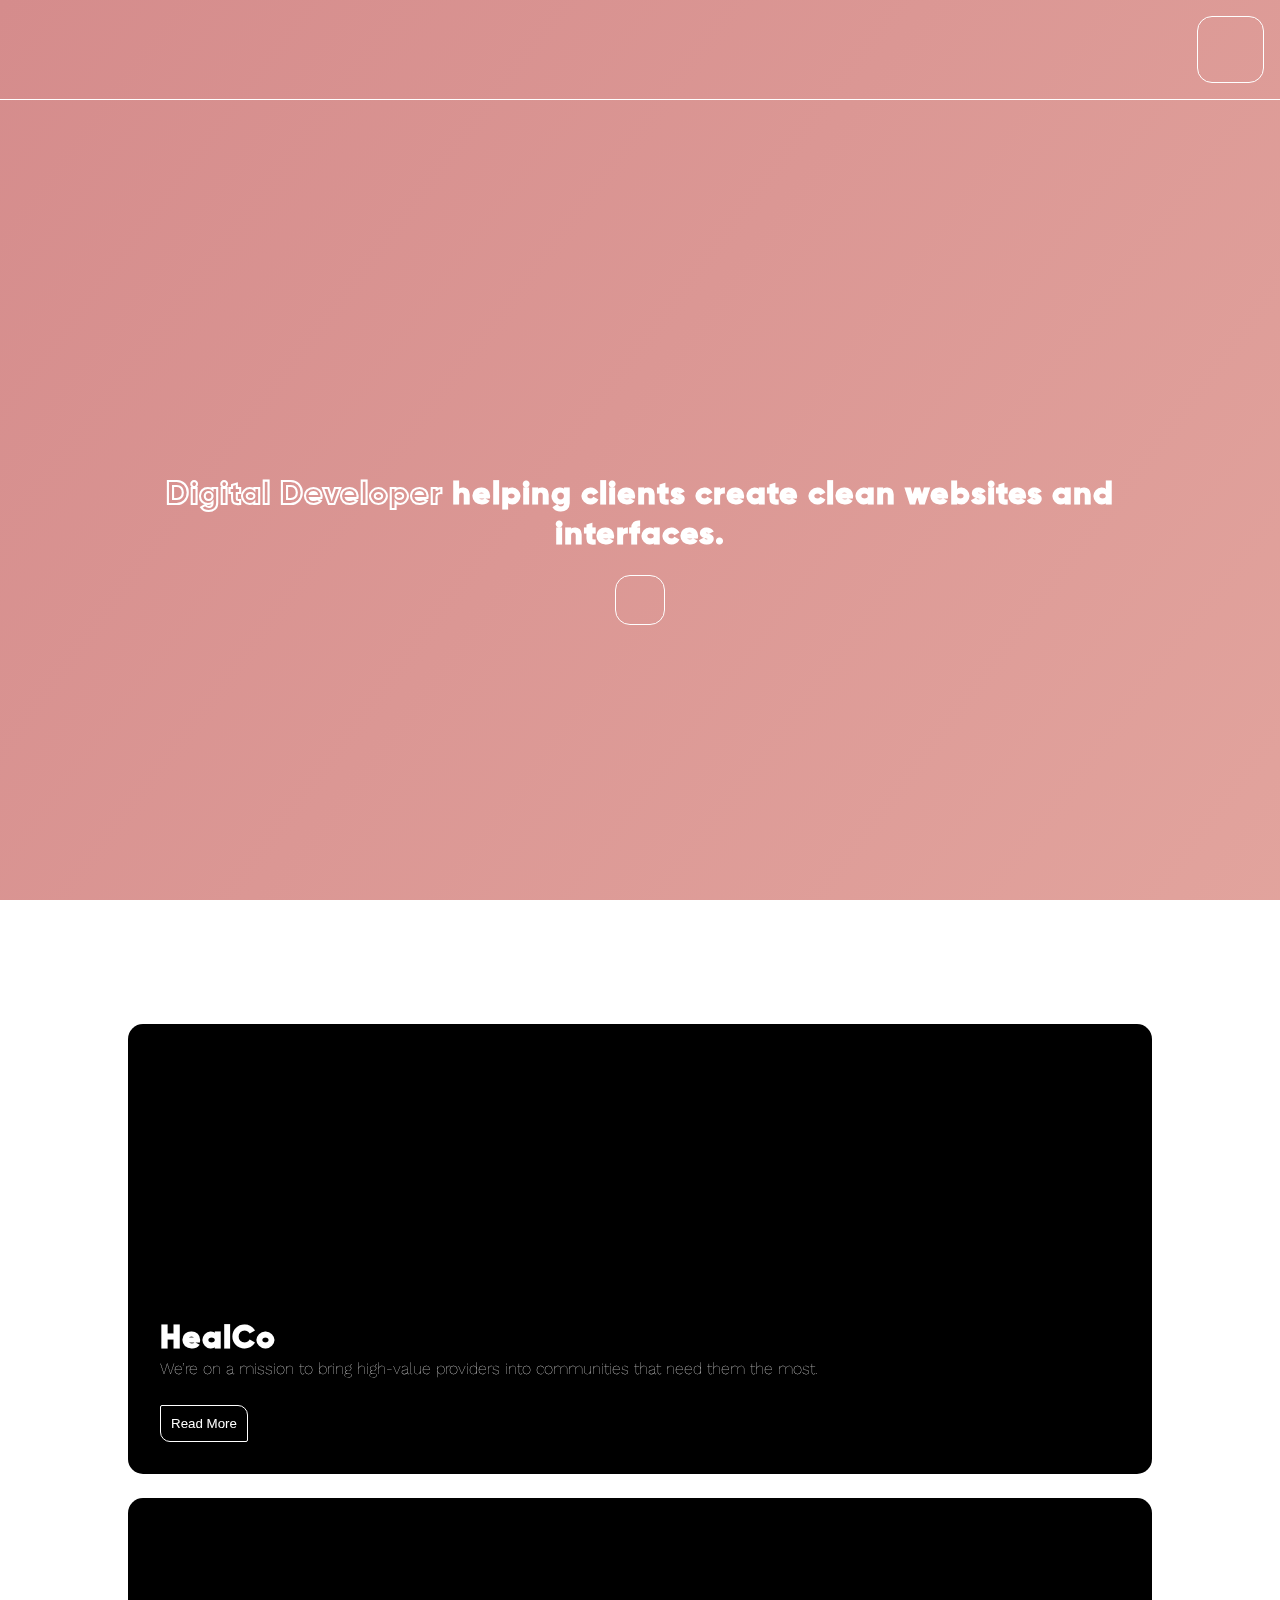
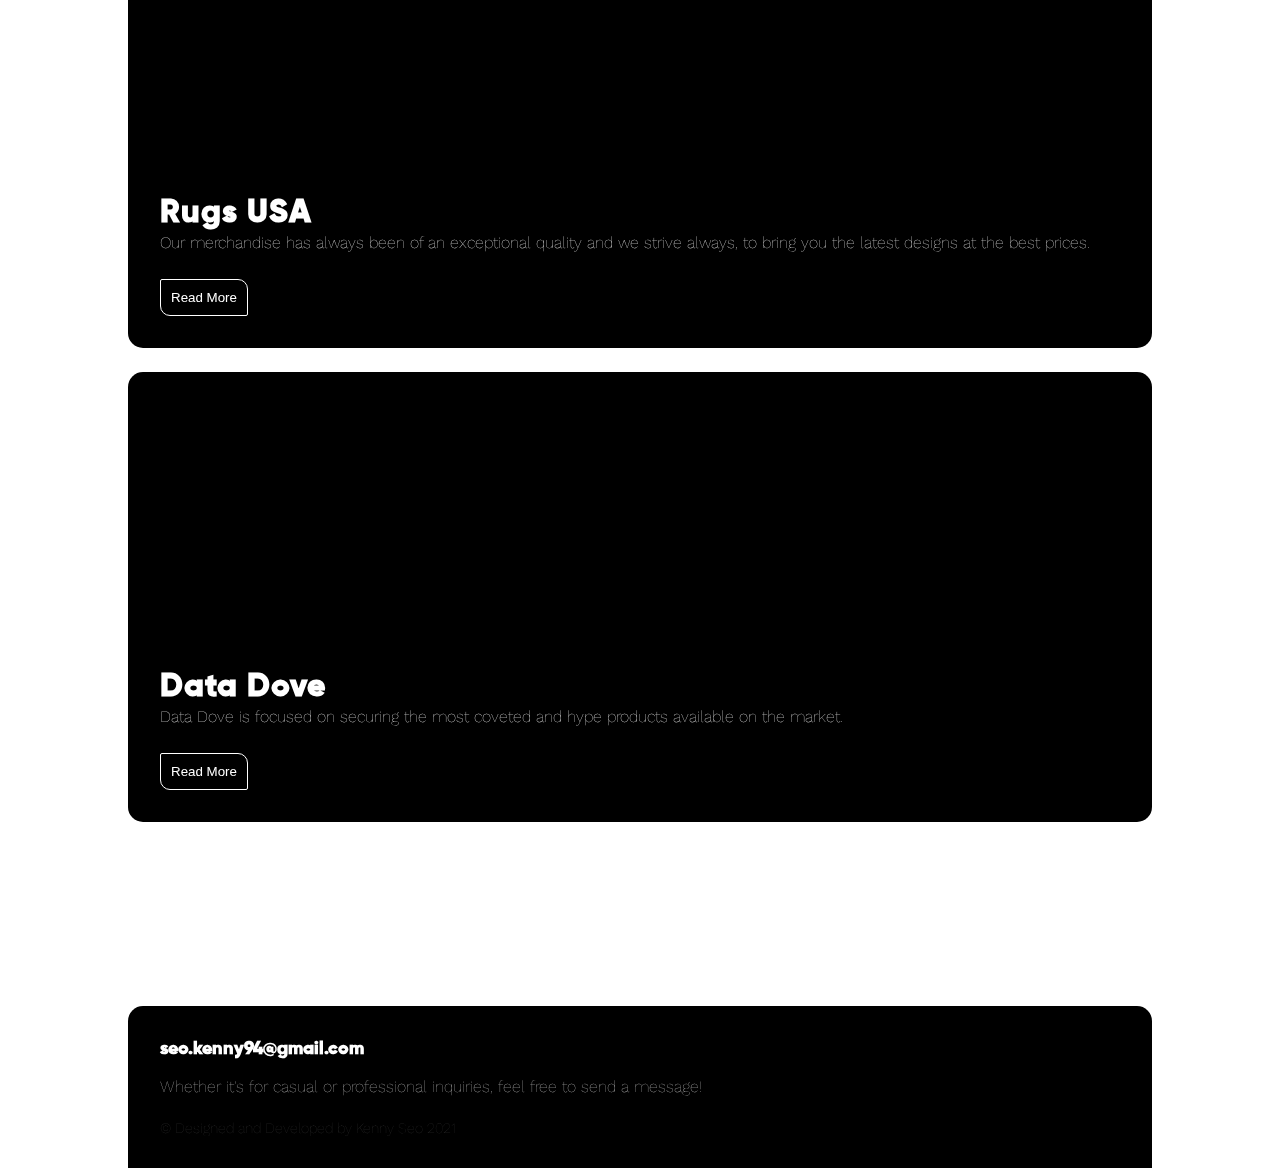
<file: index.html>
<!DOCTYPE html>
<html>
    <head>
        <title>Kenny Seo | Digital Developer</title>
        <link href="css/main.css" rel="stylesheet">
        <meta name="viewport" content="width=device-width, initial-scale=1.0">
    </head>
    
    <body>
        <div id="gradient"></div>

        <nav class="nav">
            <div class="nav_mobile">
            </div>
        </nav>
        
        <div id="container" class="container main_container">

            <section class="hero">

                <div class="hero_main">
                    <h1 class="hero_main-header"><span class="outline">Digital Developer</span> helping clients create clean websites and interfaces.</h1>
                    <div class="hero_main-box">
                        <button input="button" class="hero_main-button"></button>
                    </div>
                </div>

            </section>

            <!-- Work Section -->
            <section class="work">

                <!-- HealCo -->
                <a href="healco.html">
                    <div class="work_box">
                        <div class="work_box-text">
                            <h2 class="work_box-text-header">
                            HealCo
                            </h2>
                            <p class="work_box-text-para">We’re on a mission to bring high-value providers into communities that need them the most.</p>
                            <button input="button" class="work_box-text-button">Read More</button>
                        </div>
                    </div>
                </a>

                <!-- Rugs USA -->
                <a href="rugsusa.html">
                    <div class="work_box">
                        <div class="work_box-text">
                            <h2 class="work_box-text-header">
                            Rugs USA
                            </h2>
                            <p class="work_box-text-para">Our merchandise has always been of an exceptional quality and we strive always, to bring you the latest designs at the best prices.</p>
                            <button input="button" class="work_box-text-button">Read More</button>
                        </div>
                    </div>
                </a>

                <!-- Data Dove -->
                <a href="datadove.html">
                    <div class="work_box">
                        <div class="work_box-text">
                            <h2 class="work_box-text-header">
                            Data Dove
                            </h2>
                            <p class="work_box-text-para">Data Dove is focused on securing the most coveted and hype products available on the market.</p>
                            <button input="button" class="work_box-text-button">Read More</button>
                        </div>
                    </div>
                </a>

            </section>

            <section class="quote">
                <h1>I apply creative thinking, wireframing, and developing ideas into my works to create a clean and effect product.</h1>
            </section>

            <footer class="footer">
                <div class="footer_main">
                    <h2 class="footer_main-header">seo.kenny94@gmail.com</h2>
                    <p class="footer_main-para">Whether it's for casual or professional inquiries, feel free to send a message!</p>
                    <p class="copyright">&copy; Designed and Developed by Kenny Seo 2021</p>
                </div>
            </footer>

        </div>

    </body>



    <style>
        @import url('https://fonts.googleapis.com/css2?family=Work+Sans:ital,wght@0,300;0,500;1,300;1,500&display=swap');
        </style>
</html>
</file>
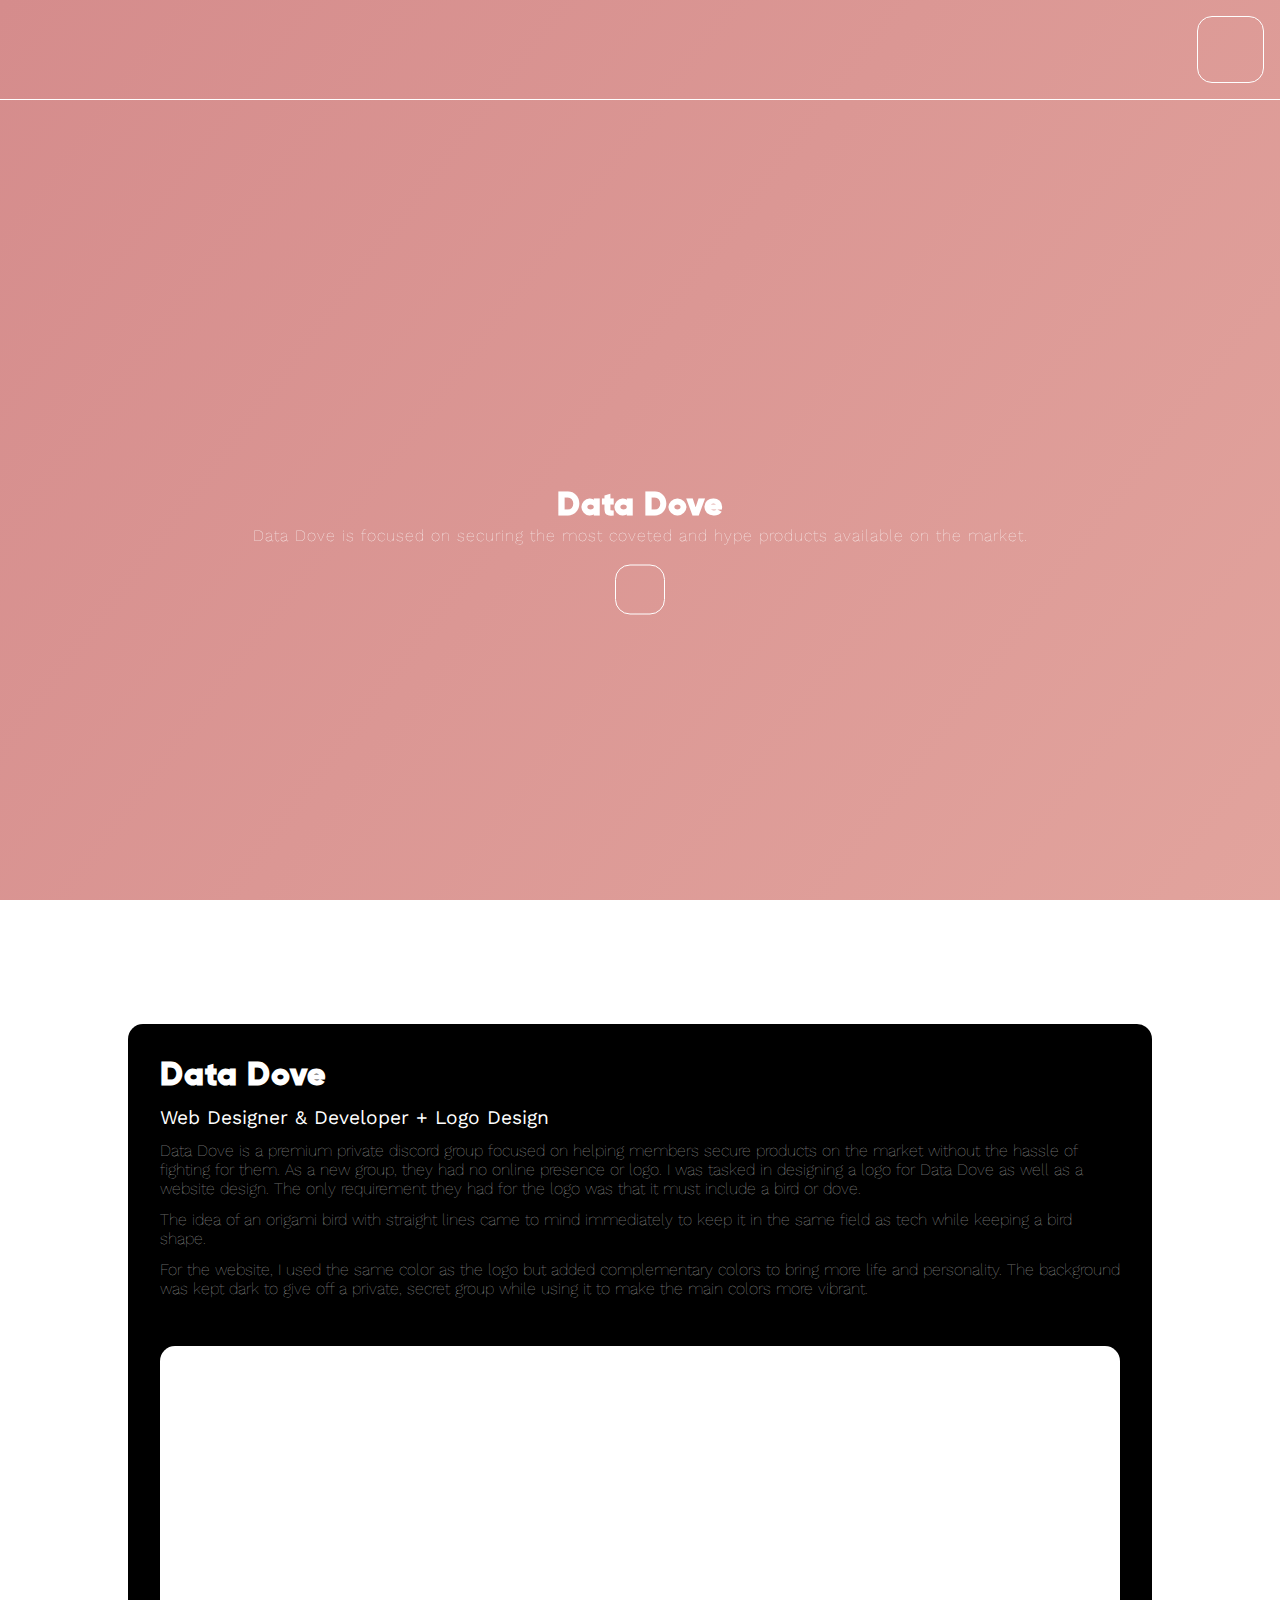
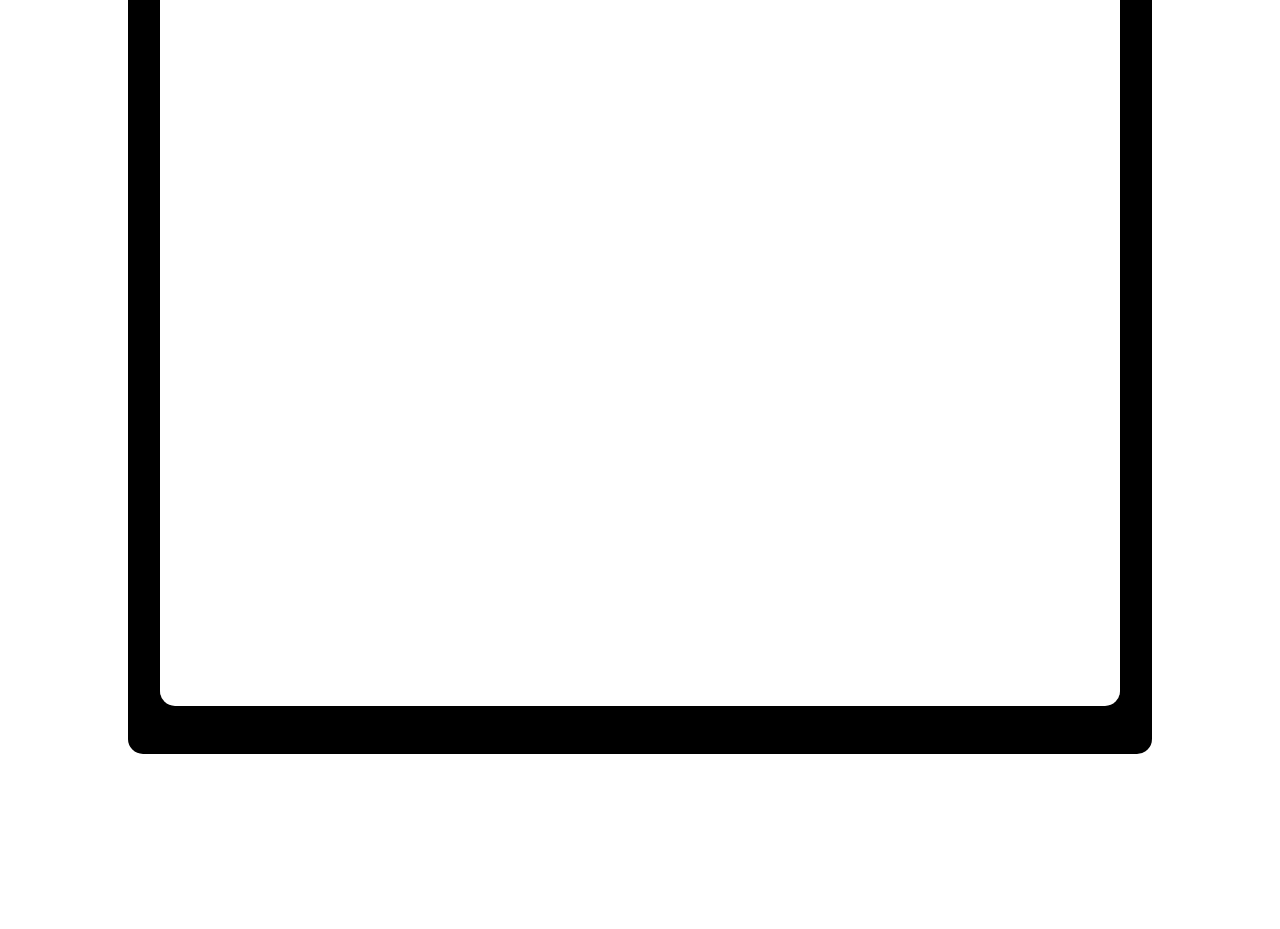
<file: datadove.html>
<!DOCTYPE html>
<html>
    <head>
        <title>Kenny Seo | Digital Developer</title>
        <link href="css/main.css" rel="stylesheet">
        <meta name="viewport" content="width=device-width, initial-scale=1.0">
    </head>
    
    <body>
        <div id="gradient"></div>

        <nav class="nav">
            <div class="nav_mobile">
            </div>
        </nav>
        
        <div id="container" class="container main_container healco">

            <section class="hero">

                <div class="hero_main">
                    <h1 class="hero_main-header">Data Dove</h1>
                    <p class="hero_main-para">Data Dove is focused on securing the most coveted and hype products available on the market.</p>
                    <div class="hero_main-box">
                        <button input="button" class="hero_main-button"></button>
                    </div>
                </div>

            </section>

            <!-- Work Section -->
            <section class="work">

                <!-- HealCo -->
                    <div class="work_box">
                        <div class="work_box-text">
                            <h2 class="work_box-text-header">
                            Data Dove
                            </h2>
                            <p class="work_box-text-sub">Web Designer & Developer + Logo Design</p>
                            <p class="work_box-text-para">Data Dove is a premium private discord group focused on helping members secure products on the market without the hassle of fighting for them. As a new group, they had no online presence or logo. I was tasked in designing a logo for Data Dove as well as a website design. The only requirement they had for the logo was that it must include a bird or dove. </p>
                            <p class="work_box-text-para">The idea of an origami bird with straight lines came to mind immediately to keep it in the same field as tech while keeping a bird shape.</p>
                            <p class="work_box-text-para">For the website, I used the same color as the logo but added complementary colors to bring more life and personality. The background was kept dark to give off a private, secret group while using it to make the main colors more vibrant.</p>
                        </div>
                        <div class="work_box-images">
                            <div class="work_box-images-temp"></div>
                        </div>
                    </div>

            </section>

            <div class="page">
                <div class="page_top page_btn"><span class="page_top-text">Back to top</span></div>
                <div class="page_twobtn">
                    <a href="index.html" class="page_home page_btn"><span class="page_btn-inner">Home</span></a>
                    <a href="rugsusa.html" class="page_next page_btn"><span class="page_btn-inner">HealCo</span></a>
                </div>
            </div>

        </div>

    </body>



    <style>
        @import url('https://fonts.googleapis.com/css2?family=Work+Sans:ital,wght@0,300;0,500;1,300;1,500&display=swap');
        </style>
</html>
</file>
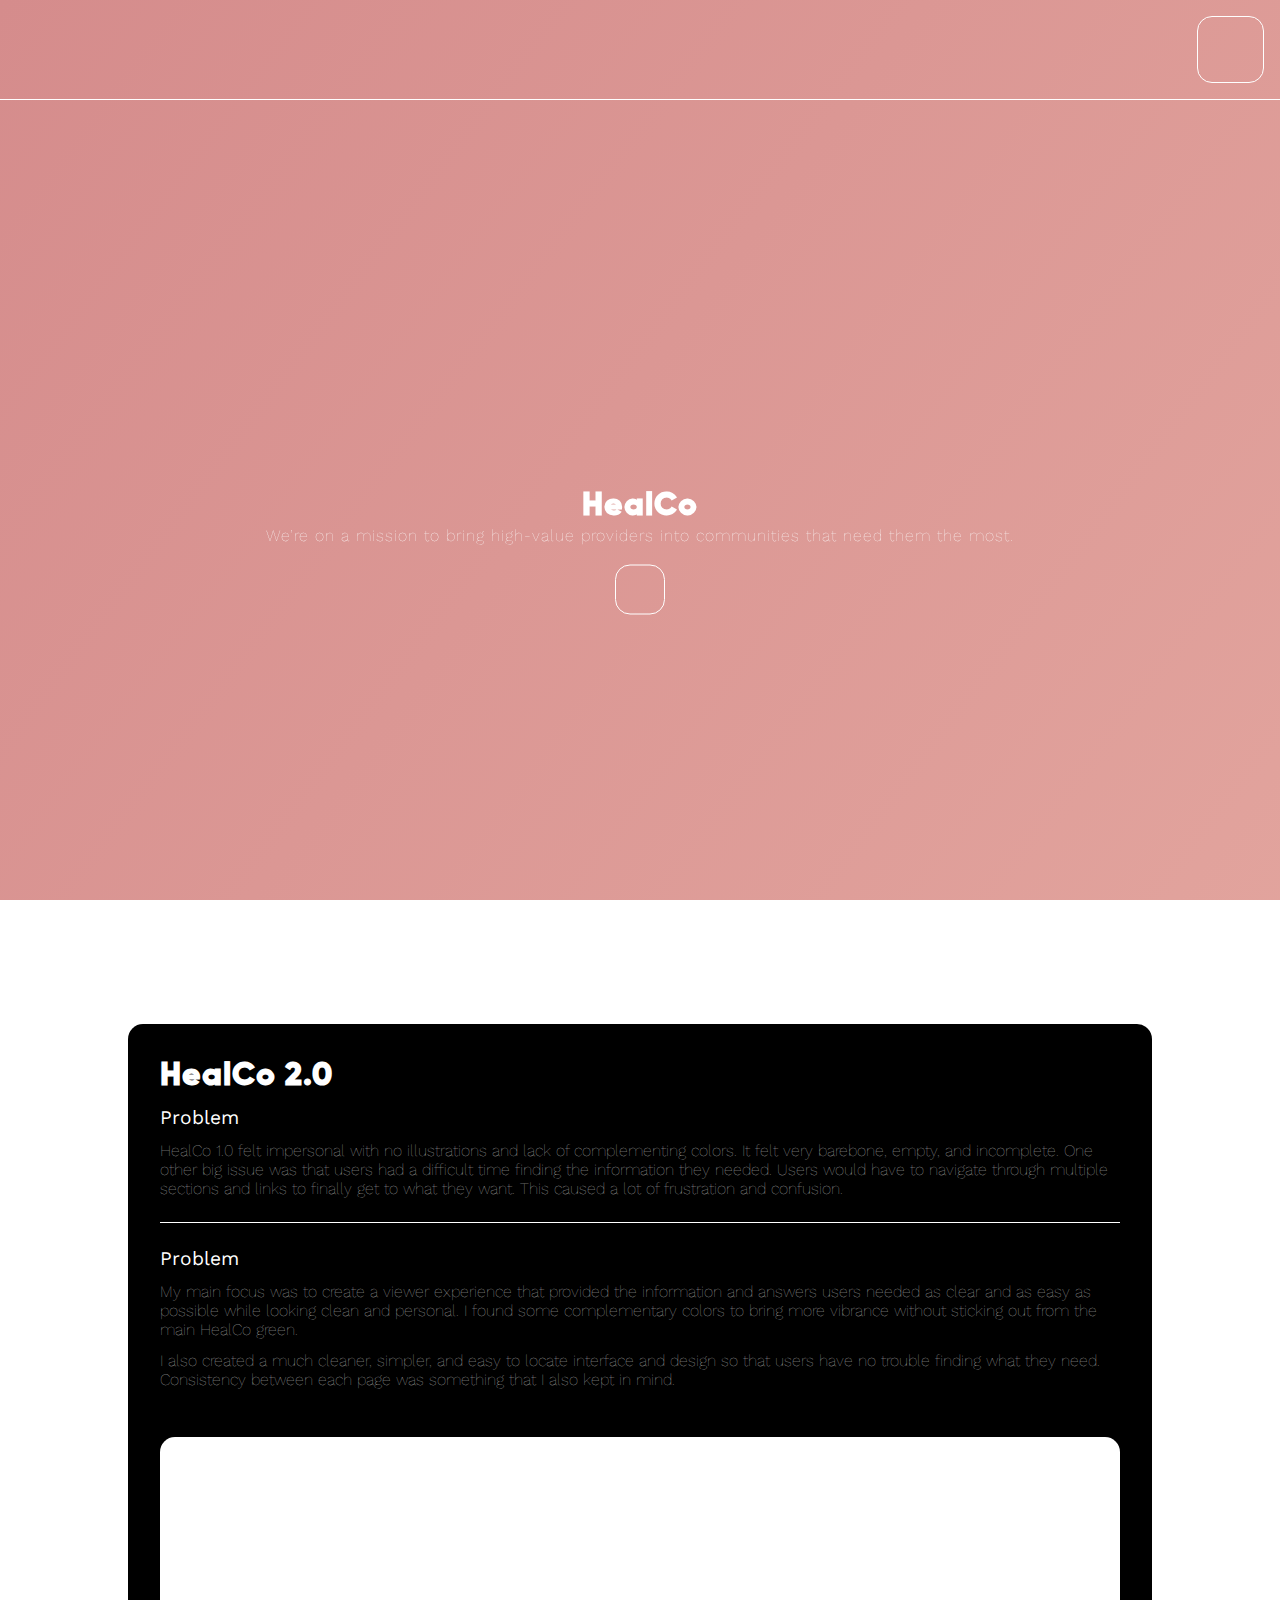
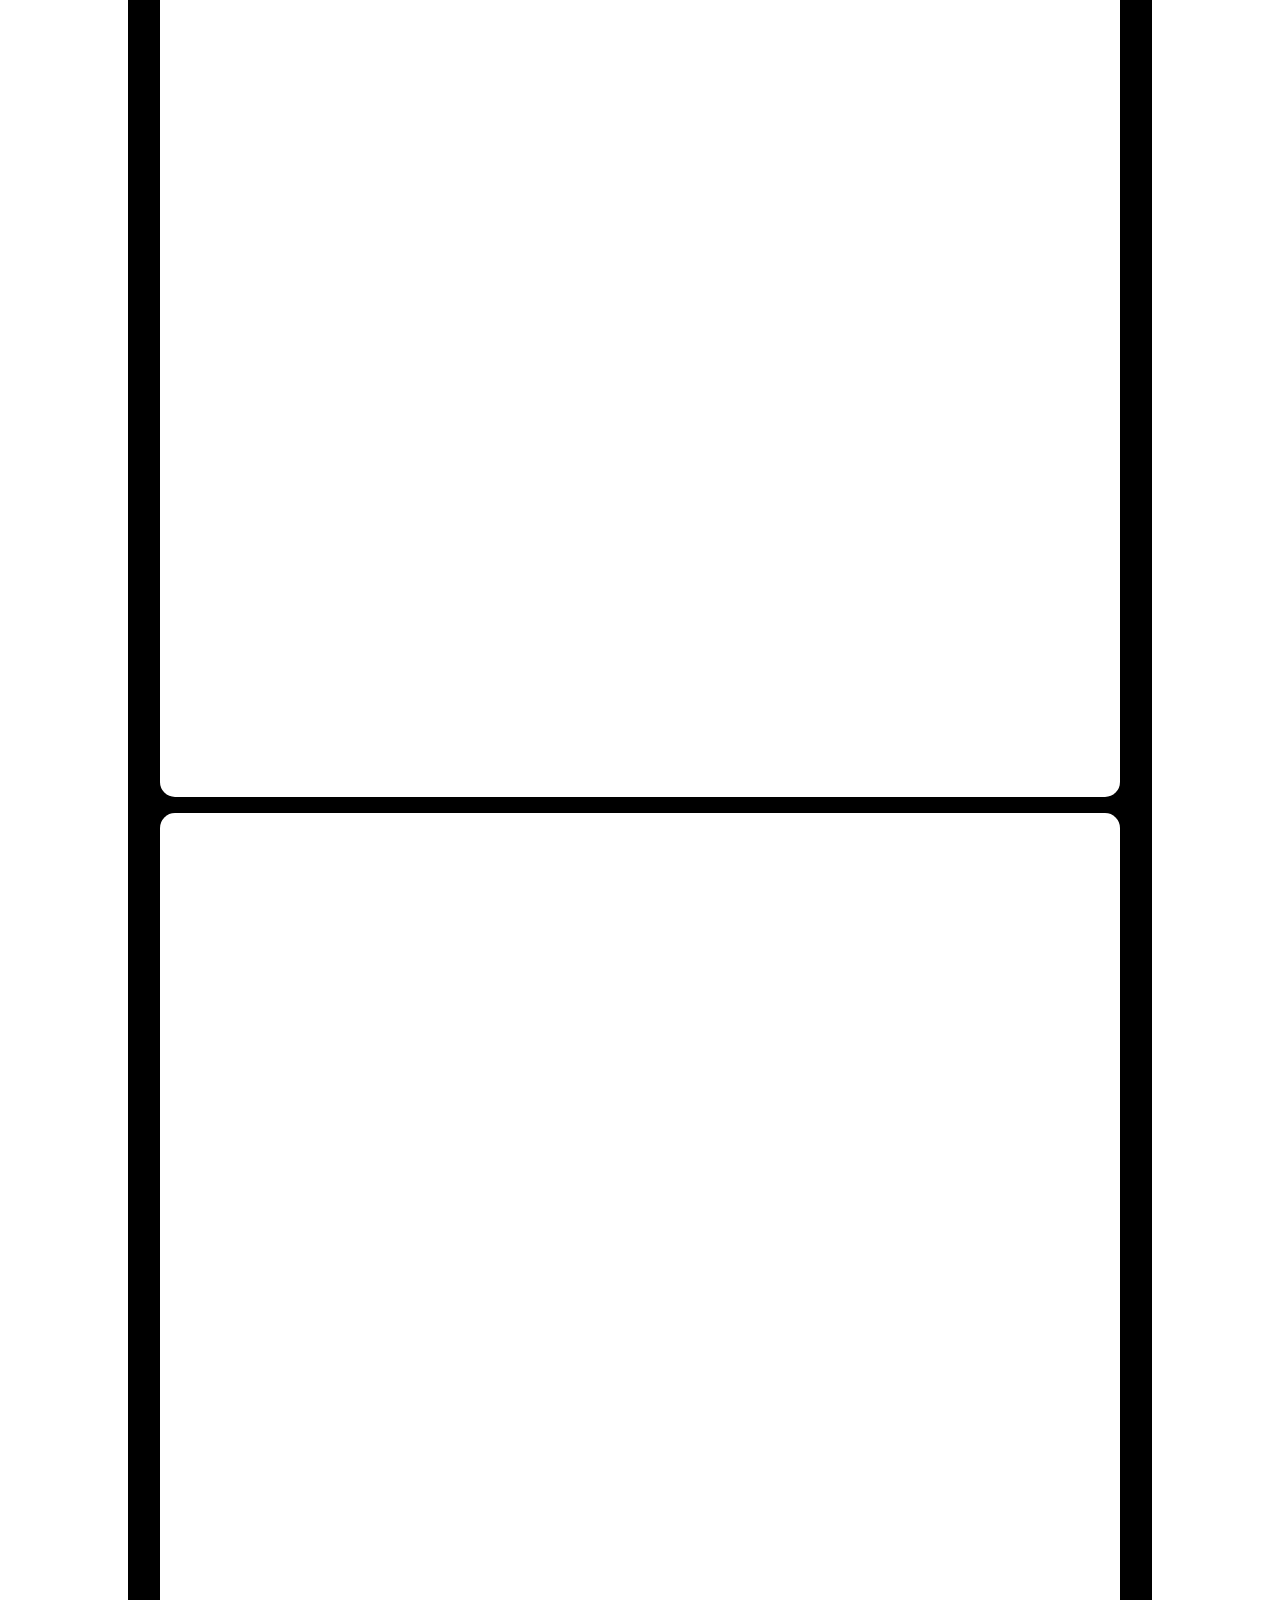
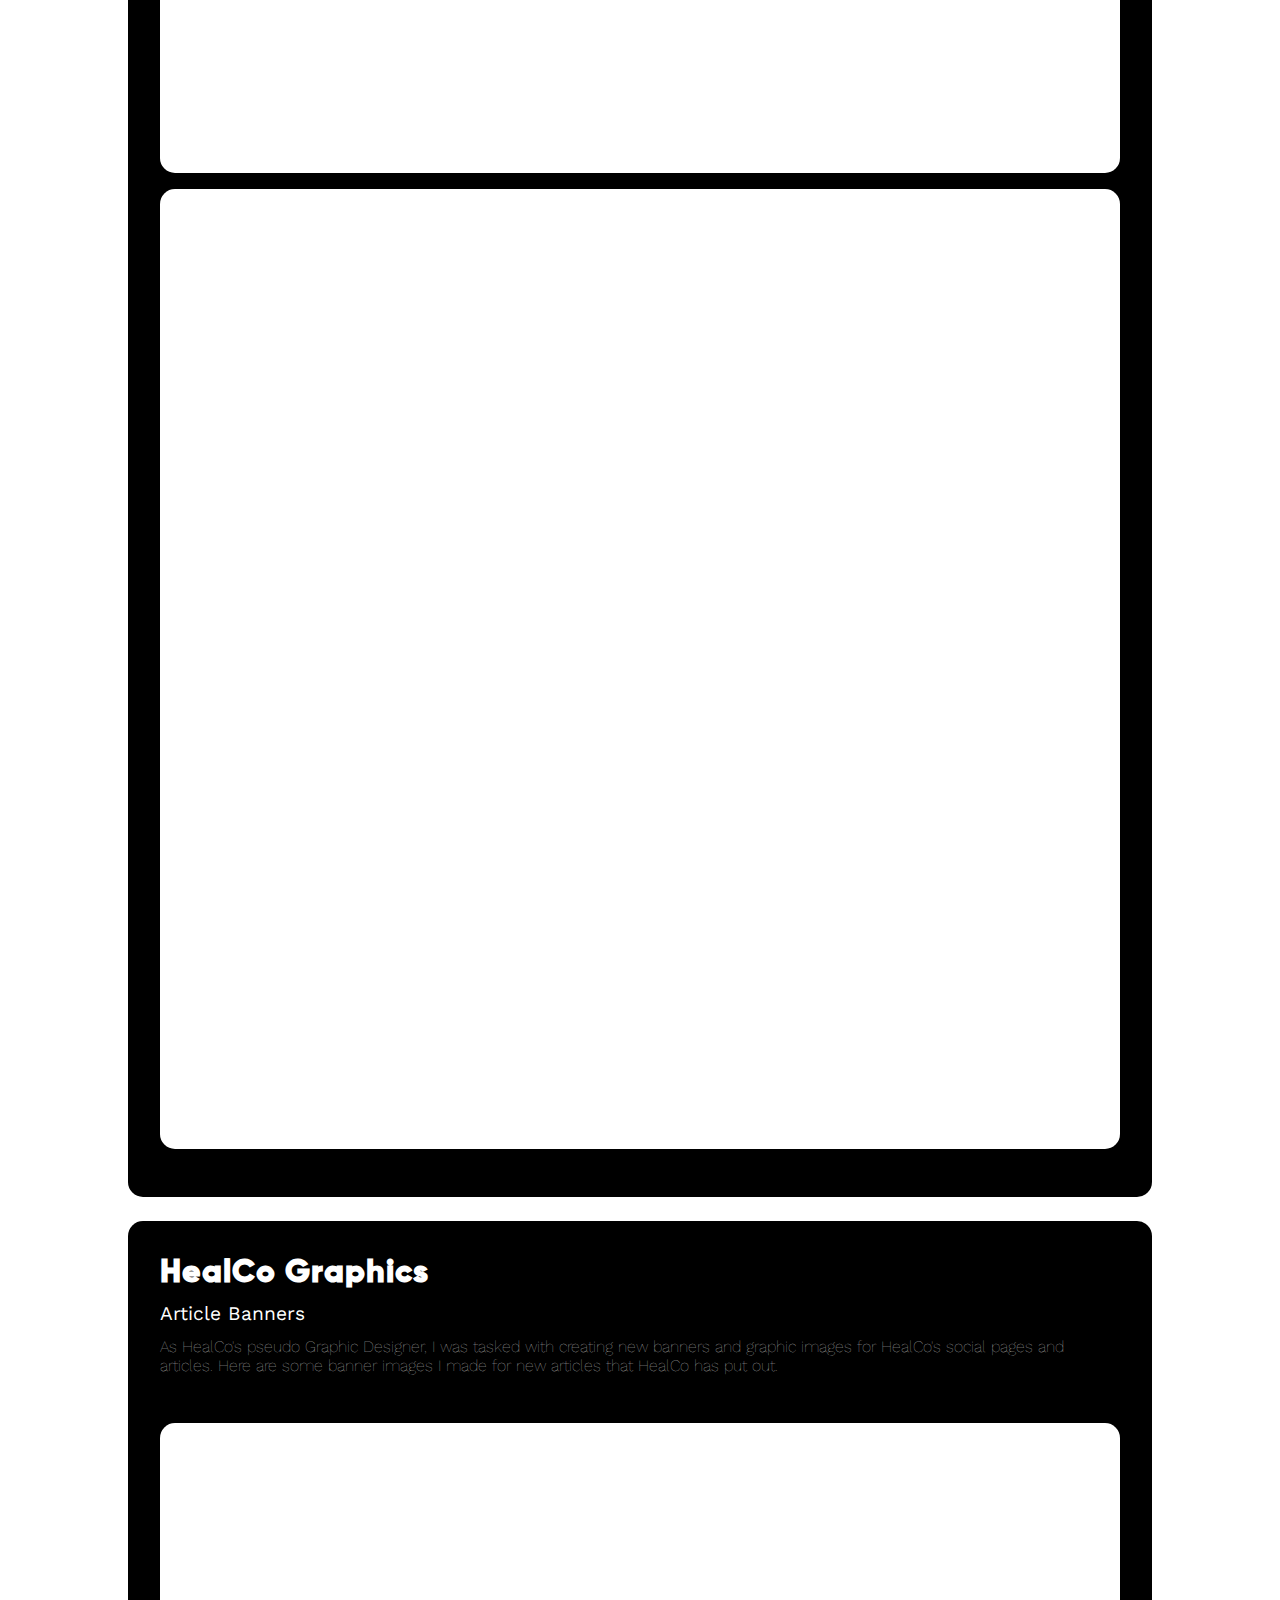
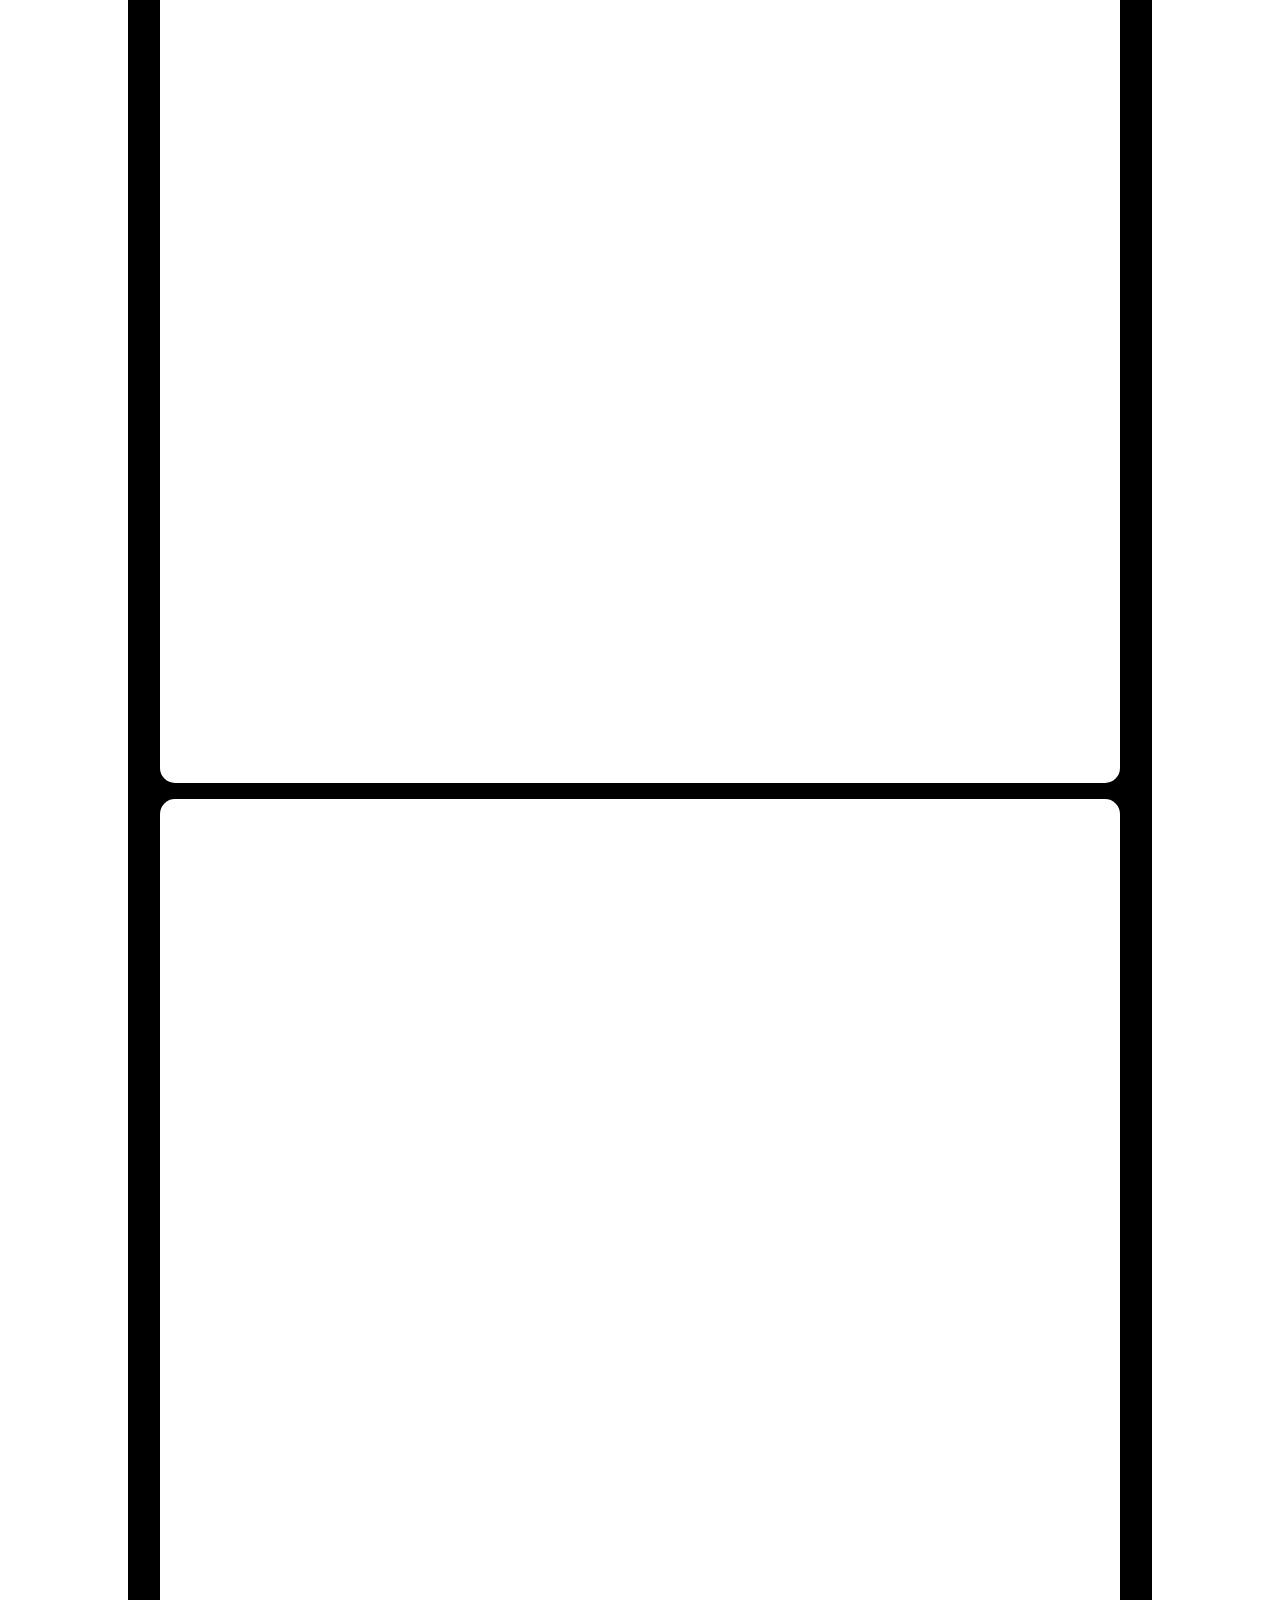
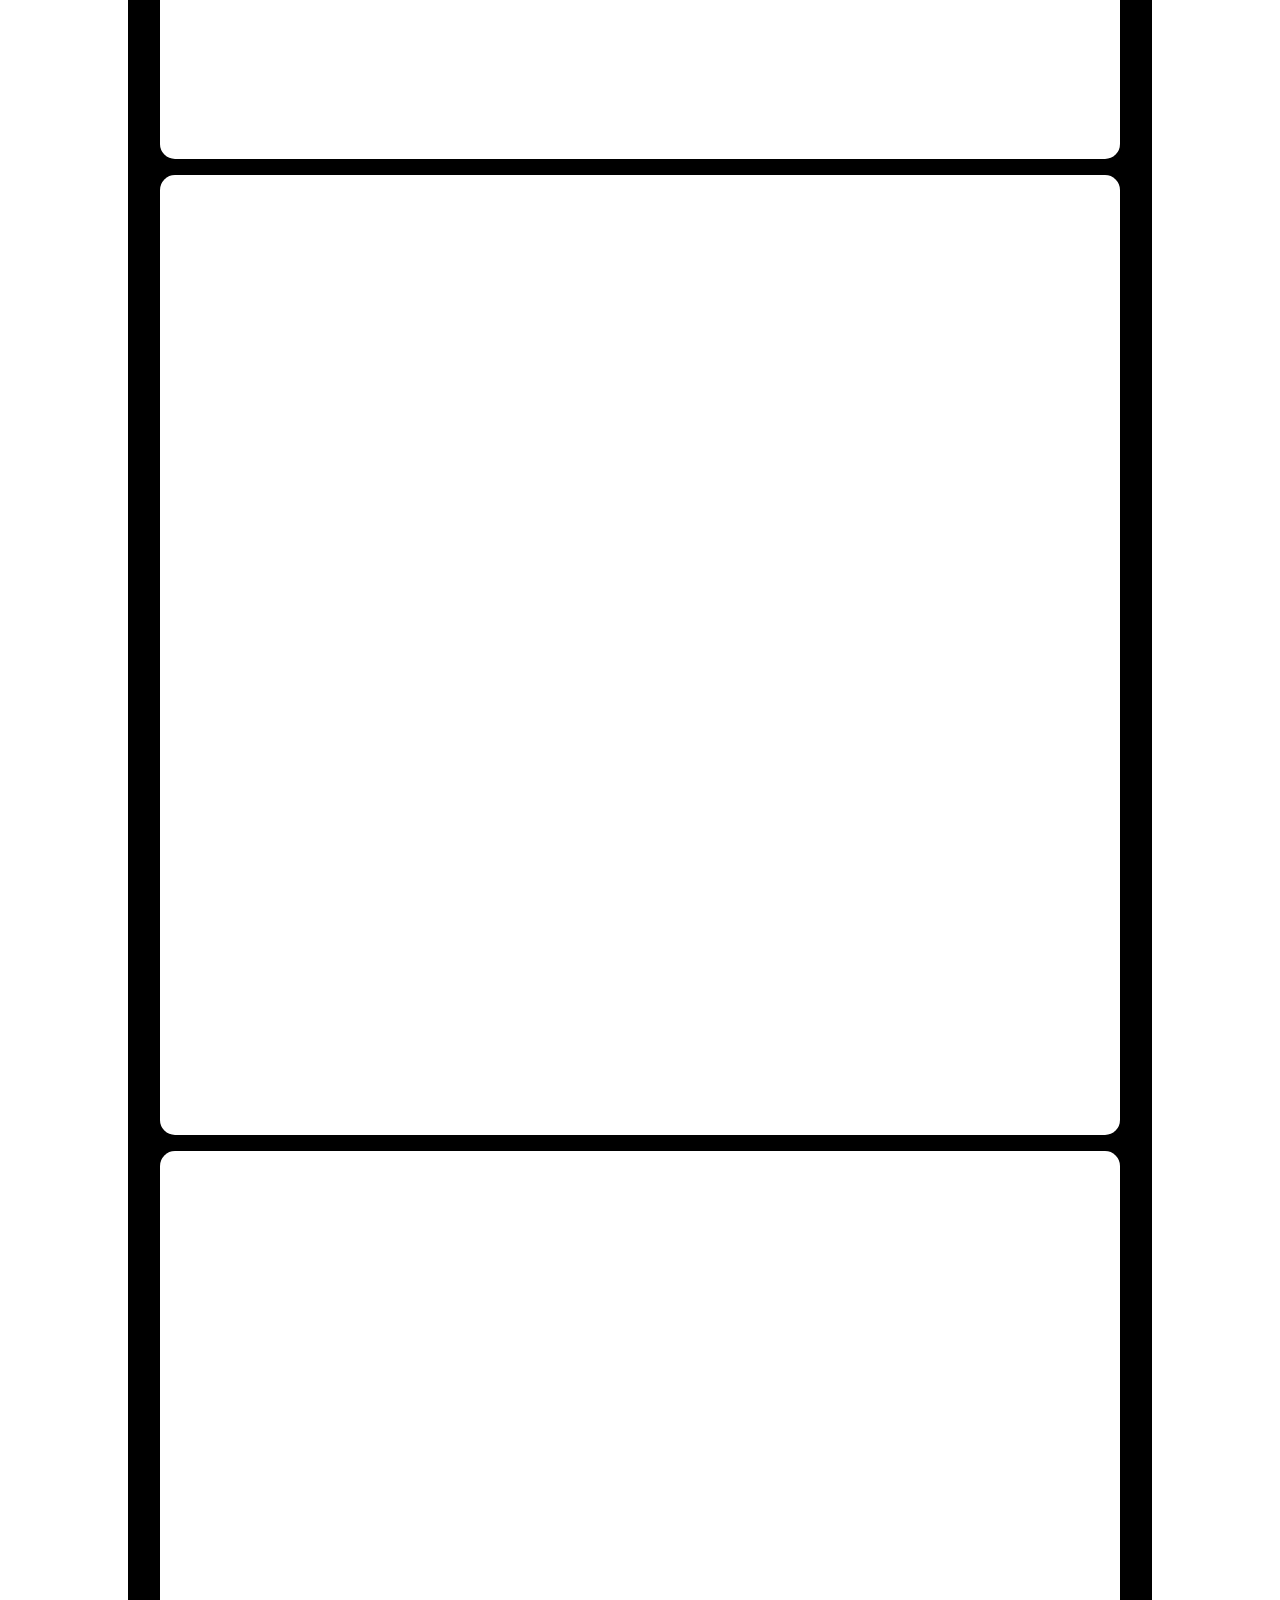
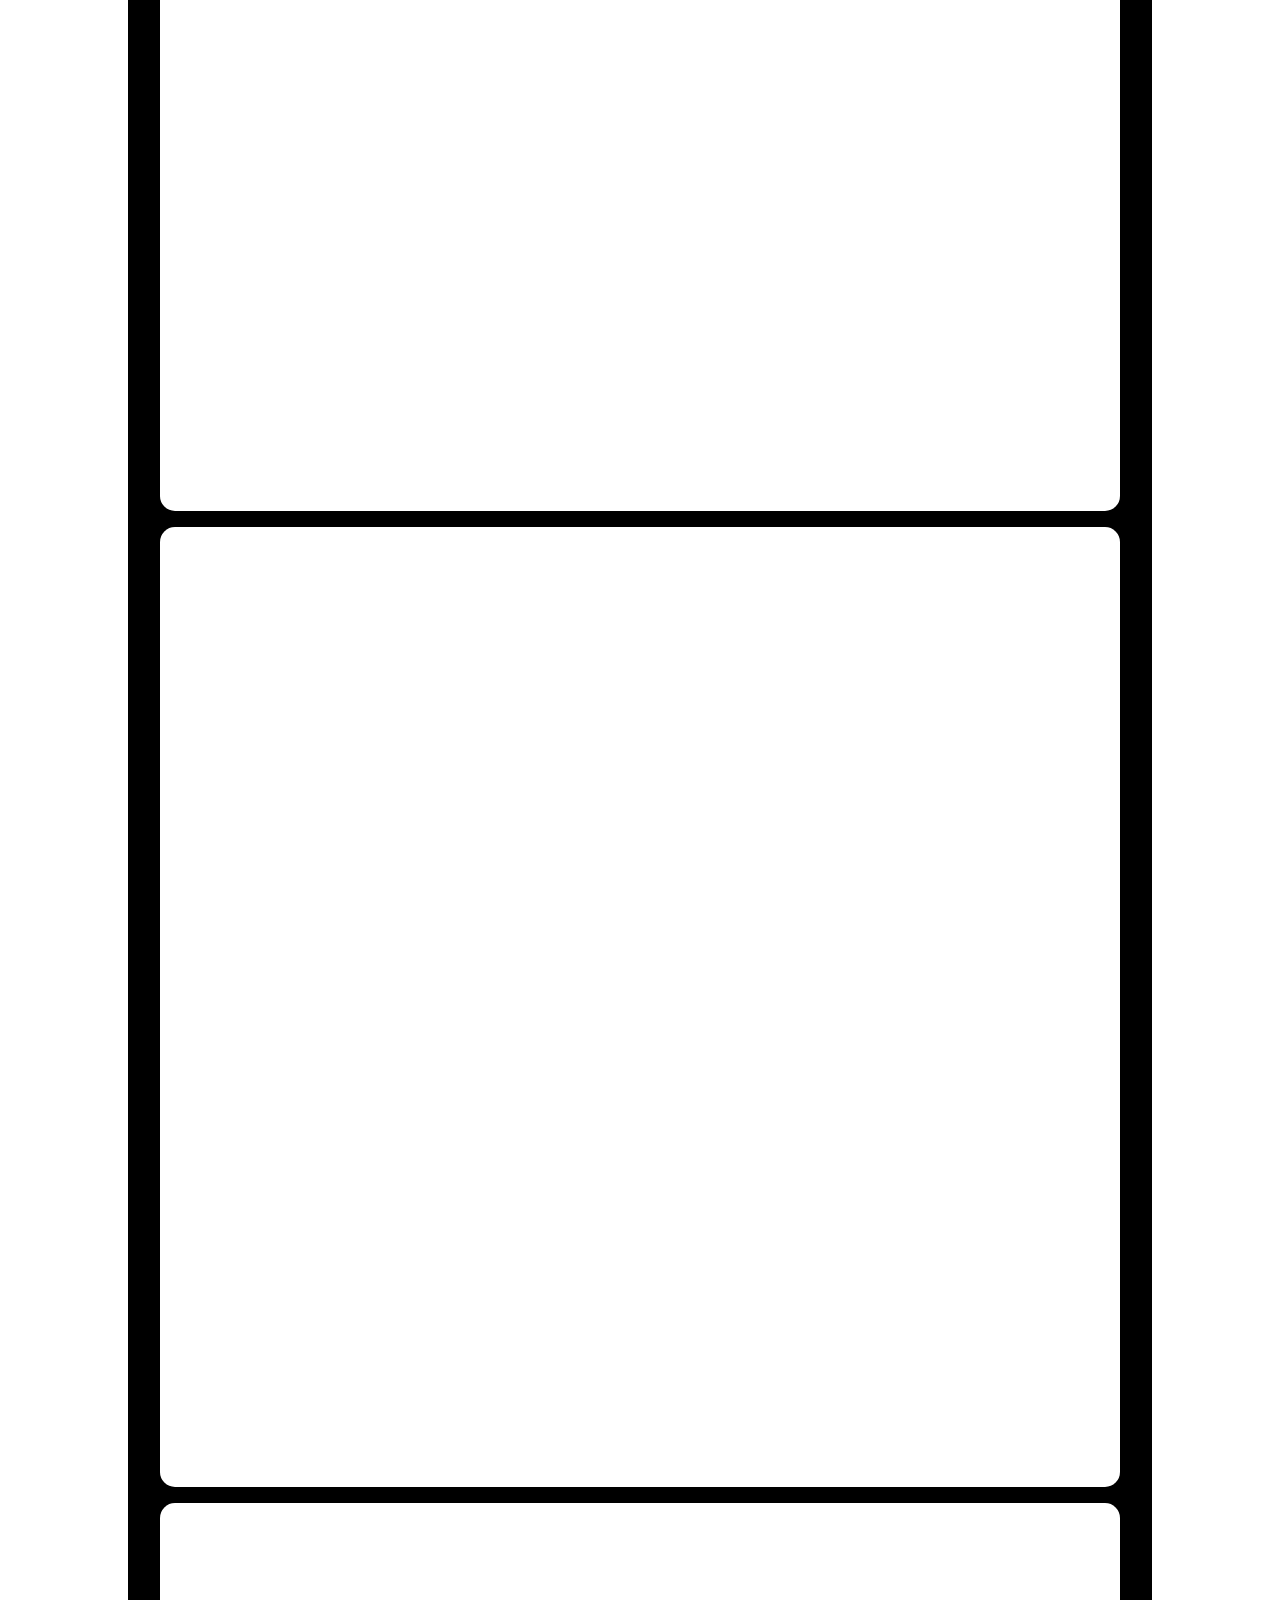
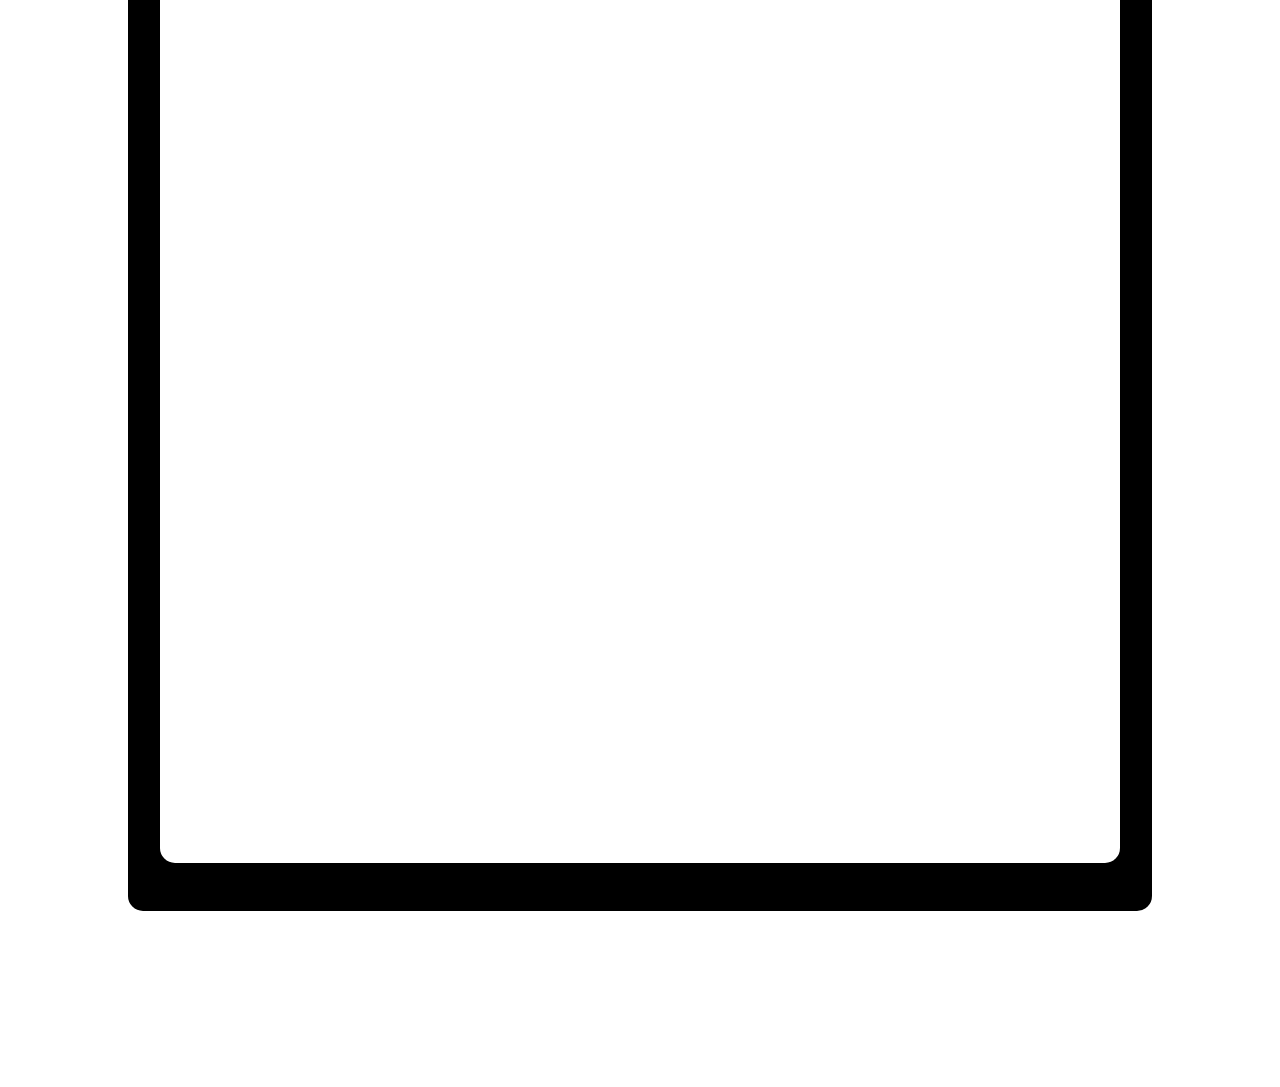
<file: healco.html>
<!DOCTYPE html>
<html>
    <head>
        <title>Kenny Seo | Digital Developer</title>
        <link href="css/main.css" rel="stylesheet">
        <meta name="viewport" content="width=device-width, initial-scale=1.0">
    </head>
    
    <body>
        <div id="gradient"></div>

        <nav class="nav">
            <div class="nav_mobile">
            </div>
        </nav>
        
        <div id="container" class="container main_container healco">

            <section class="hero">

                <div class="hero_main">
                    <h1 class="hero_main-header">HealCo</h1>
                    <p class="hero_main-para">We’re on a mission to bring high-value providers into communities that need them the most.</p>
                    <div class="hero_main-box">
                        <button input="button" class="hero_main-button"></button>
                    </div>
                </div>

            </section>

            <!-- Work Section -->
            <section class="work">

                <!-- HealCo -->
                    <div class="work_box">
                        <div class="work_box-text">
                            <h2 class="work_box-text-header">
                            HealCo 2.0
                            </h2>
                            <p class="work_box-text-sub">Problem</p>
                            <p class="work_box-text-para">HealCo 1.0 felt impersonal with no illustrations and lack of complementing colors. It felt very barebone, empty, and incomplete. One other big issue was that users had a difficult time finding the information they needed. Users would have to navigate through multiple sections and links to finally get to what they want. This caused a lot of frustration and confusion.</p>
                            <div class="divider"></div>
                            <p class="work_box-text-sub">Problem</p>
                            <p class="work_box-text-para">My main focus was to create a viewer experience that provided the information and answers users needed as clear and as easy as possible while looking clean and personal. I found some complementary colors to bring more vibrance without sticking out from the main HealCo green.</p>
                            <p class="work_box-text-para">I also created a much cleaner, simpler, and easy to locate interface and design so that users have no trouble finding what they need. Consistency between each page was something that I also kept in mind.</p>
                        </div>
                        <div class="work_box-images">
                            <div class="work_box-images-temp"></div>
                            <div class="work_box-images-temp"></div>
                            <div class="work_box-images-temp"></div>
                        </div>
                    </div>

                    <div class="work_box">
                        <div class="work_box-text">
                            <h2 class="work_box-text-header">
                            HealCo Graphics
                            </h2>
                            <p class="work_box-text-sub">Article Banners</p>
                            <p class="work_box-text-para">As HealCo's pseudo Graphic Designer, I was tasked with creating new banners and graphic images for HealCo's social pages and articles. Here are some banner images I made for new articles that HealCo has put out.</p>
                        </div>
                        <div class="work_box-images">
                            <div class="work_box-images-temp"></div>
                            <div class="work_box-images-temp"></div>
                            <div class="work_box-images-temp"></div>
                            <div class="work_box-images-temp"></div>
                            <div class="work_box-images-temp"></div>
                            <div class="work_box-images-temp"></div>
                        </div>
                    </div>

            </section>

            <div class="page">
                <div class="page_top page_btn"><span class="page_top-text">Back to top</span></div>
                <div class="page_twobtn">
                    <a href="index.html" class="page_home page_btn"><span class="page_btn-inner">Home</span></a>
                    <a href="rugsusa.html" class="page_next page_btn"><span class="page_btn-inner">HealCo</span></a>
                </div>
            </div>

        </div>

    </body>



    <style>
        @import url('https://fonts.googleapis.com/css2?family=Work+Sans:ital,wght@0,300;0,500;1,300;1,500&display=swap');
        </style>
</html>
</file>
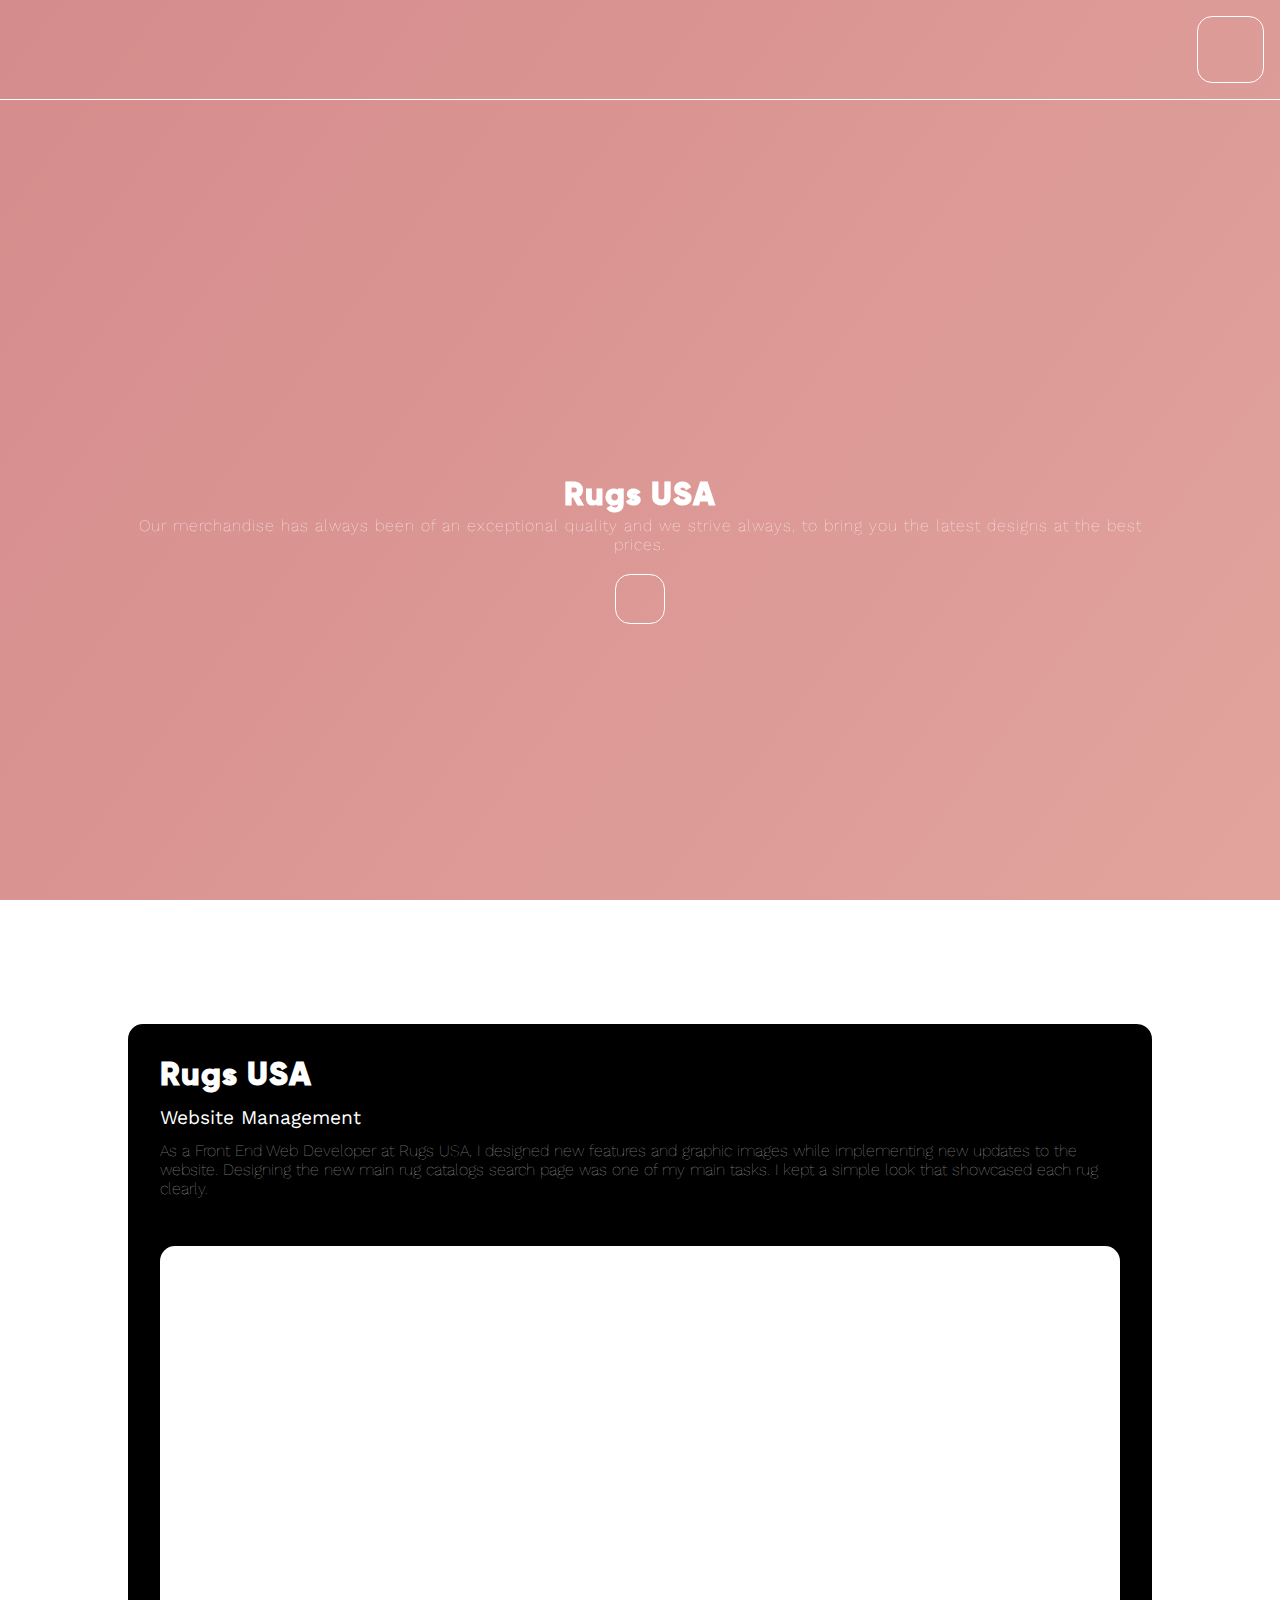
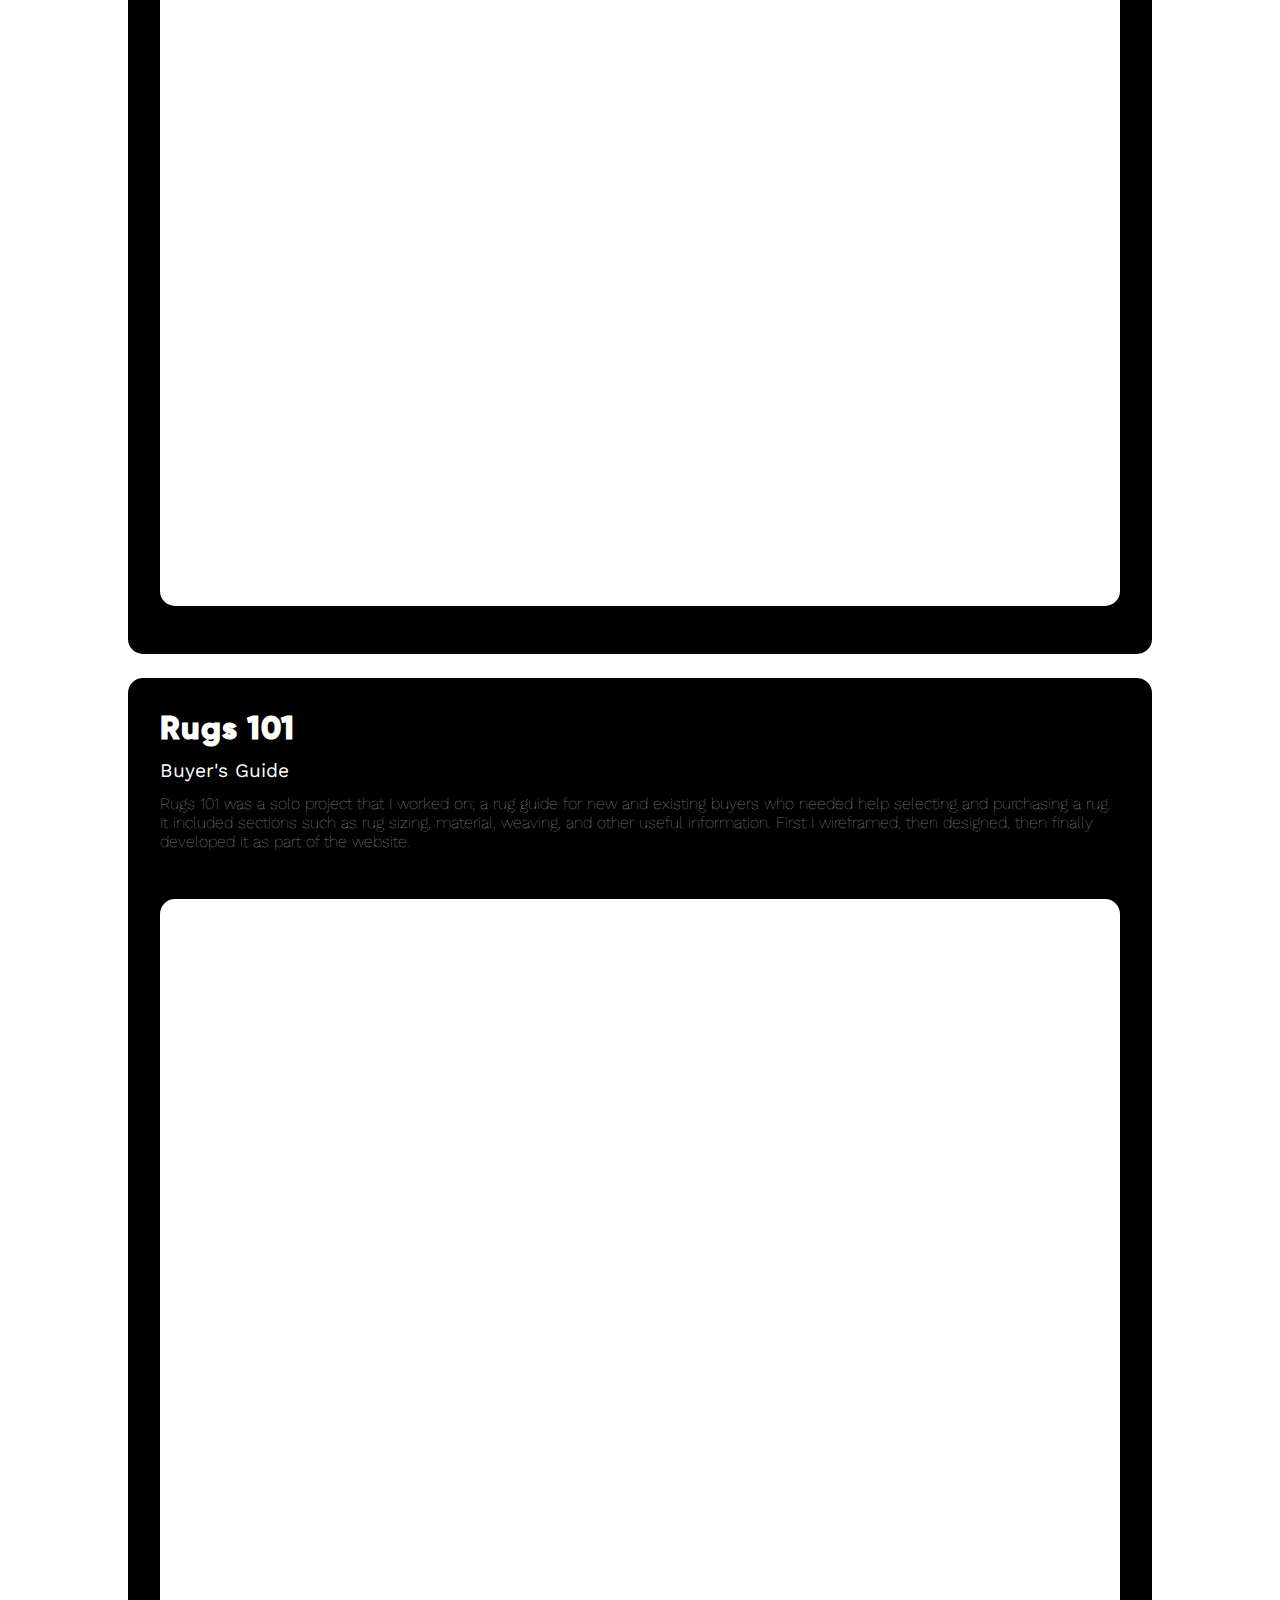
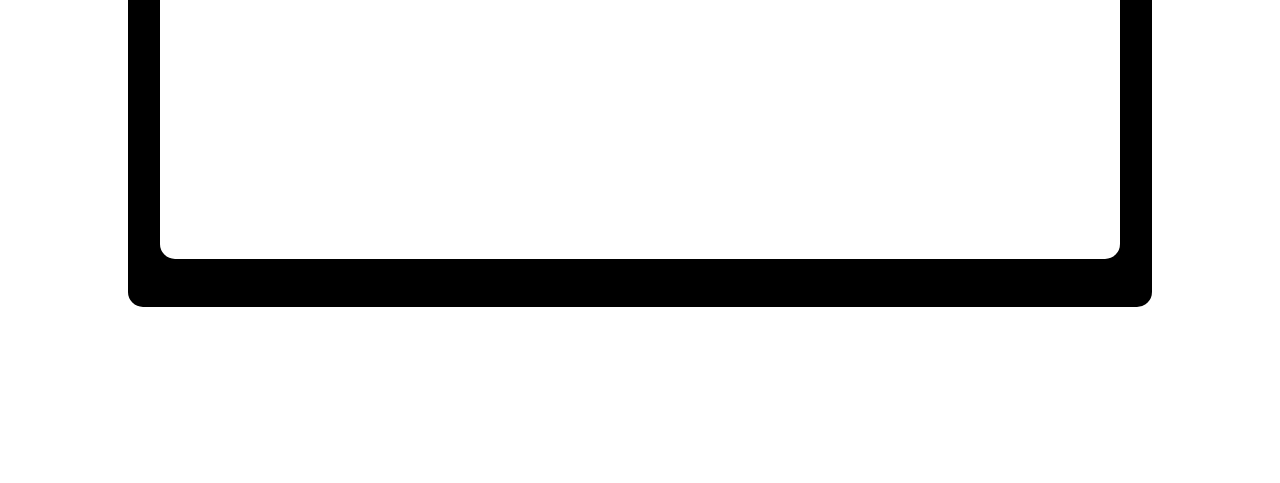
<file: rugsusa.html>
<!DOCTYPE html>
<html>
    <head>
        <title>Kenny Seo | Digital Developer</title>
        <link href="css/main.css" rel="stylesheet">
        <meta name="viewport" content="width=device-width, initial-scale=1.0">
    </head>
    
    <body>
        <div id="gradient"></div>

        <nav class="nav">
            <div class="nav_mobile">
            </div>
        </nav>
        
        <div id="container" class="container main_container healco">

            <section class="hero">

                <div class="hero_main">
                    <h1 class="hero_main-header">Rugs USA</h1>
                    <p class="hero_main-para">Our merchandise has always been of an exceptional quality and we strive always, to bring you the latest designs at the best prices.</p>
                    <div class="hero_main-box">
                        <button input="button" class="hero_main-button"></button>
                    </div>
                </div>

            </section>

            <!-- Work Section -->
            <section class="work">

                <!-- HealCo -->
                    <div class="work_box">
                        <div class="work_box-text">
                            <h2 class="work_box-text-header">
                            Rugs USA
                            </h2>
                            <p class="work_box-text-sub">Website Management</p>
                            <p class="work_box-text-para">As a Front End Web Developer at Rugs USA, I designed new features and graphic images while implementing new updates to the website. Designing the new main rug catalogs search page was one of my main tasks. I kept a simple look that showcased each rug clearly.</p>
                        </div>
                        <div class="work_box-images">
                            <div class="work_box-images-temp"></div>
                        </div>
                    </div>

                    <div class="work_box">
                        <div class="work_box-text">
                            <h2 class="work_box-text-header">
                            Rugs 101
                            </h2>
                            <p class="work_box-text-sub">Buyer's Guide</p>
                            <p class="work_box-text-para">Rugs 101 was a solo project that I worked on; a rug guide for new and existing buyers who needed help selecting and purchasing a rug. It included sections such as rug sizing, material, weaving, and other useful information. First I wireframed, then designed, then finally developed it as part of the website.</p>
                        </div>
                        <div class="work_box-images">
                            <div class="work_box-images-temp"></div>
                        </div>
                    </div>

                    

            </section>

            <div class="page">
                <div class="page_top page_btn"><span class="page_top-text">Back to top</span></div>
                <div class="page_twobtn">
                    <a href="index.html" class="page_home page_btn"><span class="page_btn-inner">Home</span></a>
                    <a href="rugsusa.html" class="page_next page_btn"><span class="page_btn-inner">Data Dove</span></a>
                </div>
            </div>

        </div>

    </body>



    <style>
        @import url('https://fonts.googleapis.com/css2?family=Work+Sans:ital,wght@0,300;0,500;1,300;1,500&display=swap');
        </style>
</html>
</file>
<file: css/main.css>
body, h1, h2, h3, h4, h5, h6, p, ol, ul, li {
  margin: unset;
  padding: unset;
}

#gradient {
  width: 100%;
  height: 100vh;
  position: fixed;
  z-index: -1;
}

.nav {
  width: 100%;
  border-bottom: 1px solid white;
  display: -webkit-box;
  display: -ms-flexbox;
  display: flex;
  -webkit-box-pack: end;
      -ms-flex-pack: end;
          justify-content: flex-end;
  -webkit-box-align: baseline;
      -ms-flex-align: baseline;
          align-items: baseline;
}

.nav_mobile {
  height: 65px;
  width: 65px;
  border-radius: 15px;
  margin: 1em;
  border: 1px solid white;
}

.container {
  width: 80%;
  height: 100vh;
  margin: auto;
}

.container .hero {
  position: relative;
  height: 100%;
}

.container .hero_main {
  font-family: "Gilroy-Extrabold";
  color: white;
  letter-spacing: 1px;
  position: absolute;
  top: 50%;
  left: 50%;
  -webkit-transform: translate(-50%, -50%);
          transform: translate(-50%, -50%);
  width: 100%;
  text-align: center;
}

.container .hero_main-para {
  font-family: "Work Sans";
  font-weight: 100;
}

.container .hero_main-button {
  background-color: unset;
  border: 1px solid white;
  padding: 1em;
  color: white;
  border-radius: 15px;
  height: 50px;
  width: 50px;
  margin-top: 1.5em;
}

.container .work_box {
  background-color: black;
  border-radius: 15px;
  margin-top: 1.5em;
  width: 100%;
  height: 450px;
  color: white;
  position: relative;
}

.container .work_box-text {
  position: absolute;
  padding: 2em;
  bottom: 0;
}

.container .work_box-text-header {
  font-size: 2em;
  letter-spacing: 1px;
  font-family: "Gilroy-Extrabold";
}

.container .work_box-text-sub {
  font-family: "Work Sans";
  font-size: 1.2em;
}

.container .work_box-text-para {
  font-family: "Work Sans";
  font-weight: 100;
}

.container .work_box-text-button {
  padding: .75em;
  color: white;
  background-color: unset;
  border: 1px solid white;
  border-radius: 2px 10px 2px 10px;
  margin-top: 2em;
}

.container .quote {
  padding: 4em 0;
  width: 90%;
  margin: auto;
}

.container .quote h1 {
  font-family: "Work Sans";
  font-weight: 100;
  color: white;
  font-size: 1.25em;
  letter-spacing: 1px;
  line-height: 1.4em;
}

.container .footer {
  background-color: black;
  width: 100%;
  border-radius: 15px 15px 0 0;
}

.container .footer_main {
  padding: 2em;
  color: white;
}

.container .footer_main-header {
  font-family: "Gilroy-Extrabold";
  font-size: 1.1em;
}

.container .footer_main-para {
  font-family: "Work Sans";
  font-weight: 100;
  color: #ccc;
  margin-top: 1em;
  line-height: 1.4em;
}

.container .footer_main .copyright {
  font-family: "Work Sans";
  font-weight: 100;
  color: #333;
  margin-top: 1.5em;
  font-size: .9em;
}

.healco .work_box {
  height: auto;
}

.healco .work_box-text {
  position: unset;
}

.healco .work_box-text-sub {
  margin-top: .5em;
}

.healco .work_box-text-para {
  color: #ccc;
  margin-top: .75em;
}

.healco .work_box-images {
  padding: 2em;
  padding-top: unset;
}

.healco .work_box-images-temp {
  width: 100%;
  padding-top: 100%;
  background-color: white;
  border-radius: 15px;
  margin: 1em 0;
}

.healco .page {
  margin-top: 2em;
  padding-bottom: 2em;
  border-radius: 15px;
}

.healco .page_btn {
  font-size: .9em;
  position: relative;
  width: 100%;
  height: 50px;
  border-radius: 15px;
  display: inline-block;
  border: 1px solid white;
}

.healco .page_btn-inner {
  position: absolute;
  color: white;
  top: 50%;
  left: 50%;
  -webkit-transform: translate(-50%, -50%);
          transform: translate(-50%, -50%);
  font-family: "Work Sans";
  font-weight: 100;
}

.healco .page_twobtn {
  display: -webkit-box;
  display: -ms-flexbox;
  display: flex;
  -webkit-box-pack: justify;
      -ms-flex-pack: justify;
          justify-content: space-between;
}

.healco .page_home {
  margin-right: .25em;
}

.healco .page_next {
  margin-left: .25em;
}

.healco .page_top {
  width: 100%;
  margin-bottom: .25em;
  position: relative;
}

.healco .page_top-text {
  position: absolute;
  color: white;
  top: 50%;
  left: 50%;
  -webkit-transform: translate(-50%, -50%);
          transform: translate(-50%, -50%);
  font-family: "Work Sans";
  font-weight: 100;
}

.divider {
  background-color: white;
  height: 1px;
  width: 100%;
  margin: 1.5em 0;
}

.outline {
  -webkit-text-stroke: 1px white;
  color: rgba(255, 255, 255, 0.005);
}

#gradient {
  background: linear-gradient(127deg, #d58c8c, #f7cab9, #f7cab9, #d58c8c);
  background-size: 800% 800%;
  -webkit-animation: AnimationName 40s ease infinite;
  animation: AnimationName 40s ease infinite;
}

@-webkit-keyframes AnimationName {
  0% {
    background-position: 4% 0%;
  }
  50% {
    background-position: 97% 100%;
  }
  100% {
    background-position: 4% 0%;
  }
}

@keyframes AnimationName {
  0% {
    background-position: 4% 0%;
  }
  50% {
    background-position: 97% 100%;
  }
  100% {
    background-position: 4% 0%;
  }
}

@font-face {
  font-family: "Gilroy-Extrabold";
  src: url("../fonts/Gilroy-ExtraBold.ttf");
  font-style: normal;
  font-weight: 100;
}
/*# sourceMappingURL=main.css.map */
</file>
